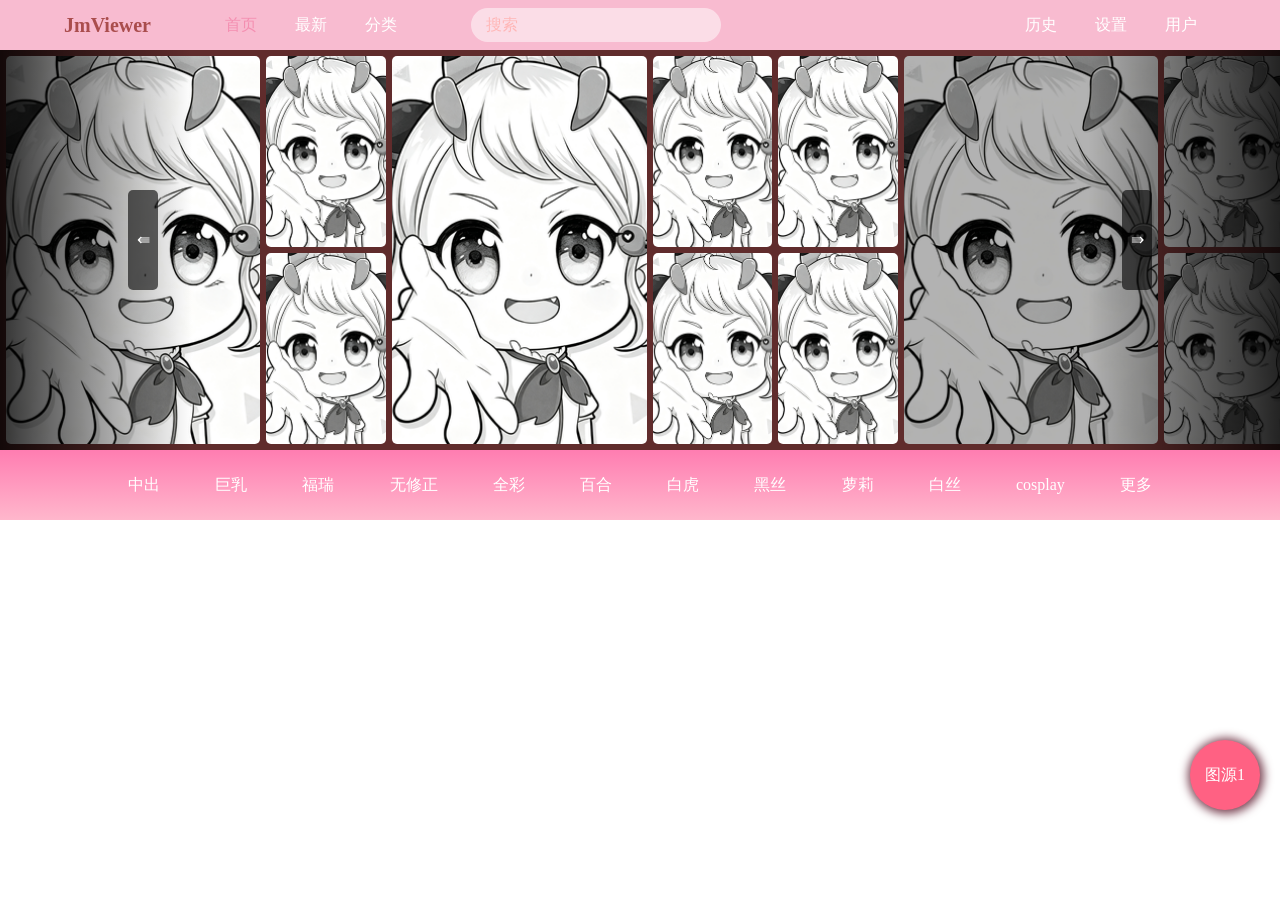
<file: project/index.html>
<!doctype html>
<html lang="en">
    <head>
        <meta charset="UTF-8" />
        <meta name="viewport" content="width=device-width, initial-scale=1.0" />
        <meta http-equiv="Cache-Control" content="max-age=3600, must-revalidate">
        <title>jmViewer</title>
        <link rel="stylesheet" href="./style/basic.css">
        <link rel="stylesheet" href="./style/index.css" />
    </head>
    <body>
        <div class="root">
            <nav class="nav">
                <div class="page-list-btn">
                    <div class="btn-inner"></div>
                    <div class="btn-inner"></div>
                    <div class="btn-inner"></div>
                </div>
                <div class="logo">JmViewer</div>
                <div class="pages">
                    <!-- <div class="bot-bar"></div> -->
                    <div class="page-list">
                        <a class="p-item active">首页</a>
                        <a class="p-item" href="./latest.html">最新</a>
                        <a class="p-item" href="./categories.html">分类</a>
                    </div>
                </div>
                <div class="search">
                    <form>
                        <input type="search" placeholder="搜索" />
                    </form>
                </div>
                <div class="pages-2">
                    <div class="page-list">
                        <a class="p-item" href="#">
                            <span>历史</span>
                            <div class="small-icon">#</div>
                        </a>
                        <a class="p-item" href="./setting.html">
                            <span>设置</span>
                            <div class="small-icon">#</div>
                        </a>
                        
                        <a class="p-item user-nav-link" href="./user.html">
                        <span>用户</span>
                        <div class="small-icon">#</div>
                        </a>
                    </div>
                </div>
            </nav>
            <nav class="mob-nav">
                <div class="mn-inner">
                    <div class="mn-head">
                        <img src="./image/cover.png" alt="头像">
                    </div>
                    <div class="mn-items-cr">
                        <a class="mn-item active" href="./index.html">
                            -主页-
                        </a>
                        <a class="mn-item" href="./latest.html">
                            最新
                        </a>
                        <a class="mn-item" href="./categories.html">
                            分类
                        </a>
                        <a class="mn-item">
                            历史
                        </a>
                        <a class="mn-item" href="./setting.html">
                            设置
                        </a>
                        <a class="mn-item user-nav-link" href="./user.html">用户</a>
                    </div>
                </div>
            </nav>
            <div class="switch-server">
                <span>图源1</span>
                <div class="sh-sr-cr">
                    <div class="server-name">
                        图源1
                    </div>
                    <div class="server-name">
                        图源2
                    </div>
                    <div class="server-name">
                        图源3
                    </div>
                    <div class="server-name">
                        图源4
                    </div>
                    <div class="server-name">
                        图源5
                    </div>
                    <div class="server-name">
                        图源6
                    </div>
                </div>
            </div>
            <div class="banner">
                <div class="br-inner">
                    <div class="br-item active">
                        <div class="l-comic">
                            <a class="cover">
                                <img src="./image/cover.png" />
                            </a>
                        </div>
                        <div class="s-comic-cr">
                            <div class="s-comic">
                                <a class="cover">
                                    <img src="./image/cover.png" />
                                </a>
                            </div>
                            <div class="s-comic">
                                <a class="cover">
                                    <img src="./image/cover.png" />
                                </a>
                            </div>
                        </div>
                        <div class="l-comic">
                            <a class="cover">
                                <img src="./image/cover.png" />
                            </a>
                        </div>
                        <div class="s-comic-cr w2">
                            <div class="s-comic">
                                <a class="cover">
                                    <img src="./image/cover.png" />
                                </a>
                            </div>
                            <div class="s-comic">
                                <a class="cover">
                                    <img src="./image/cover.png" />
                                </a>
                            </div>
                            <div class="s-comic">
                                <a class="cover">
                                    <img src="./image/cover.png" />
                                </a>
                            </div>
                            <div class="s-comic">
                                <a class="cover">
                                    <img src="./image/cover.png" />
                                </a>
                            </div>
                        </div>
                    </div>
                    <div class="br-item">
                        <div class="l-comic">
                            <a class="cover">
                                <img src="./image/cover.png" />
                            </a>
                        </div>
                        <div class="s-comic-cr">
                            <div class="s-comic">
                                <a class="cover">
                                    <img src="./image/cover.png" />
                                </a>
                            </div>
                            <div class="s-comic">
                                <a class="cover">
                                    <img src="./image/cover.png" />
                                </a>
                            </div>
                        </div>
                        <div class="l-comic">
                            <a class="cover">
                                <img src="./image/cover.png" />
                            </a>
                        </div>
                        <div class="s-comic-cr w2">
                            <div class="s-comic">
                                <a class="cover">
                                    <img src="./image/cover.png" />
                                </a>
                            </div>
                            <div class="s-comic">
                                <a class="cover">
                                    <img src="./image/cover.png" />
                                </a>
                            </div>
                            <div class="s-comic">
                                <a class="cover">
                                    <img src="./image/cover.png" />
                                </a>
                            </div>
                            <div class="s-comic">
                                <a class="cover">
                                    <img src="./image/cover.png" />
                                </a>
                            </div>
                        </div>
                    </div>
                    <div class="br-item active">
                        <div class="l-comic">
                            <a class="cover">
                                <img src="./image/cover.png" />
                            </a>
                        </div>
                        <div class="s-comic-cr">
                            <div class="s-comic">
                                <a class="cover">
                                    <img src="./image/cover.png" />
                                </a>
                            </div>
                            <div class="s-comic">
                                <a class="cover">
                                    <img src="./image/cover.png" />
                                </a>
                            </div>
                        </div>
                        <div class="l-comic">
                            <a class="cover">
                                <img src="./image/cover.png" />
                            </a>
                        </div>
                        <div class="s-comic-cr w2">
                            <div class="s-comic">
                                <a class="cover">
                                    <img src="./image/cover.png" />
                                </a>
                            </div>
                            <div class="s-comic">
                                <a class="cover">
                                    <img src="./image/cover.png" />
                                </a>
                            </div>
                            <div class="s-comic">
                                <a class="cover">
                                    <img src="./image/cover.png" />
                                </a>
                            </div>
                            <div class="s-comic">
                                <a class="cover">
                                    <img src="./image/cover.png" />
                                </a>
                            </div>
                        </div>
                    </div>
                </div>
                <div class="controls">
                    <div class="l-btn">&lAarr;</div>
                    <div class="r-btn">&rAarr;</div>
                </div>
            </div>
            <div class="tag-cr">
                <div class="tag-item">中出</div>
                <div class="tag-item">巨乳</div>
                <div class="tag-item">福瑞</div>
                <div class="tag-item">无修正</div>
                <div class="tag-item">全彩</div>
                <div class="tag-item">百合</div>
                <div class="tag-item">白虎</div>
                <div class="tag-item">黑丝</div>
                <div class="tag-item">萝莉</div>
                <div class="tag-item">白丝</div>
                <div class="tag-item">cosplay</div>
                <div class="tag-item">更多</div>
            </div>
        </div>
    </body>
    <script type="module" src="./src/pages/index.js"></script>
</html>
</file>
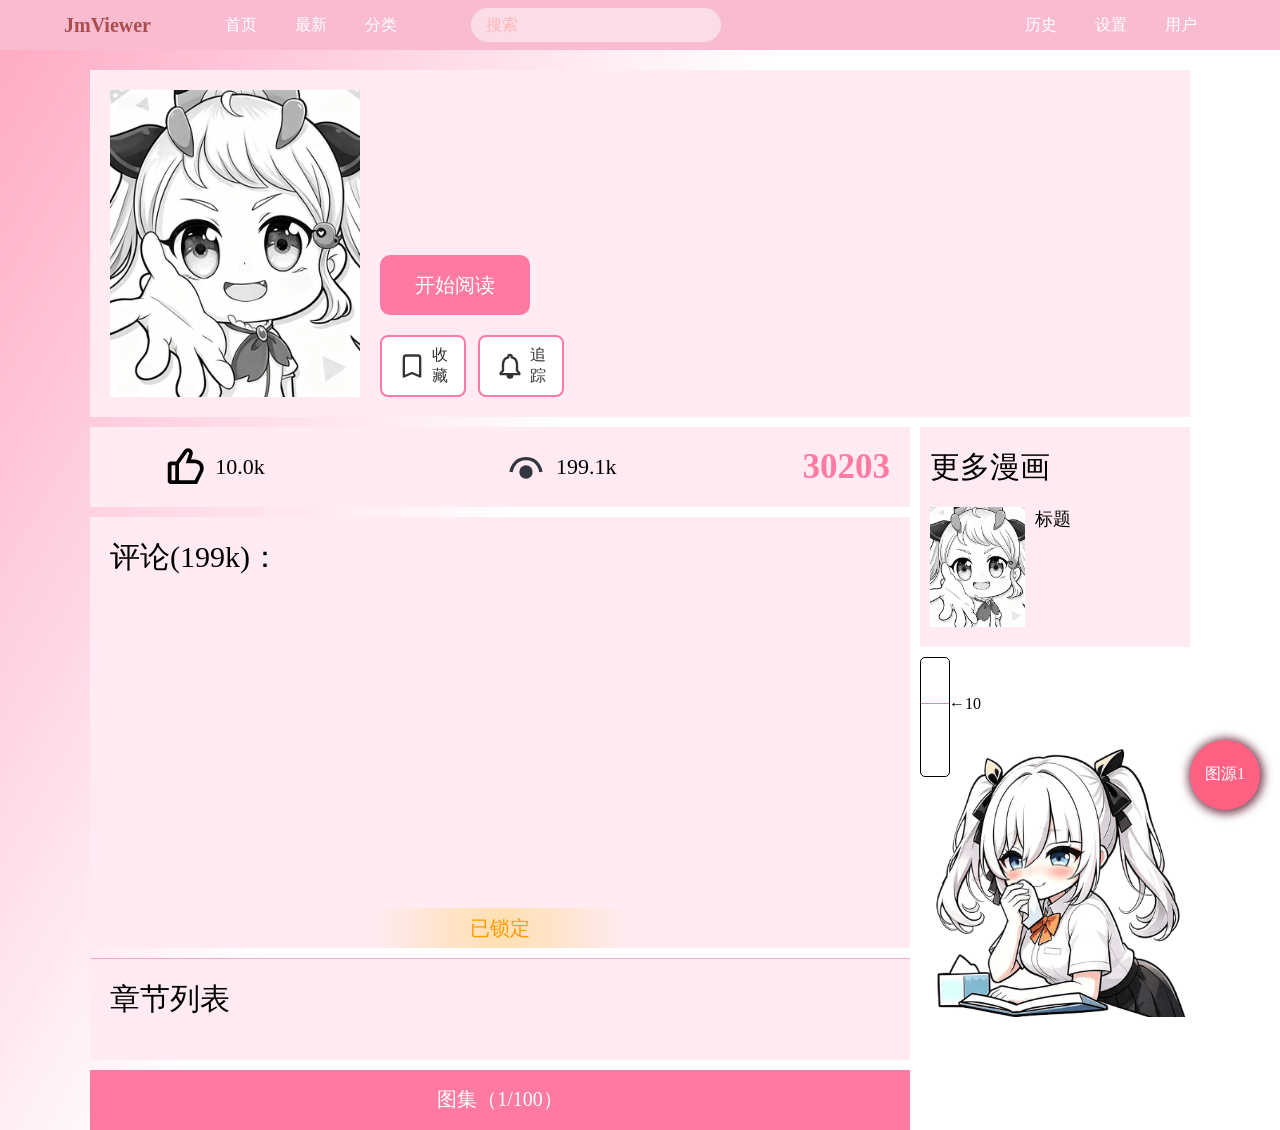
<file: project/chapter.html>
<!doctype html>
<html lang="en">
    <head>
        <meta charset="UTF-8" />
        <meta name="viewport" content="width=device-width, initial-scale=1.0" />
        <meta http-equiv="Cache-Control" content="max-age=3600, must-revalidate">
        <title>详情</title>
        <link rel="stylesheet" href="./style/basic.css" />
        <link rel="stylesheet" href="./style/chapter.css" />
    </head>
    <body>
        <div class="root">
            <nav class="nav">
                <div class="page-list-btn">
                    <div class="btn-inner"></div>
                    <div class="btn-inner"></div>
                    <div class="btn-inner"></div>
                </div>
                <div class="logo">JmViewer</div>
                <div class="pages">
                    <div class="page-list">
                        <a class="p-item" href="./index.html">首页</a>
                        <a class="p-item" href="./latest.html">最新</a>
                        <a class="p-item" href="./categories.html">分类</a>
                    </div>
                </div>
                <div class="search">
                    <form>
                        <input type="search" placeholder="搜索" />
                    </form>
                </div>
                <div class="pages-2">
                    <div class="page-list">
                        <a class="p-item" href="#">
                            <span>历史</span>
                            <div class="small-icon">#</div>
                        </a>
                        <a class="p-item" href="./setting.html">
                            <span>设置</span>
                            <div class="small-icon">#</div>
                        </a>
                        <a class="p-item user-nav-link" href="./user.html">
                        <span>用户</span>
                        <div class="small-icon">#</div>
                        </a>
                    </div>
                </div>
            </nav>
            <nav class="mob-nav">
                <div class="mn-inner">
                    <div class="mn-head">
                        <img src="./image/cover.png" alt="头像">
                    </div>
                    <div class="mn-items-cr">
                        <a class="mn-item" href="./index.html">
                            主页
                        </a>
                        <a class="mn-item" href="./latest.html">
                            最新
                        </a>
                        <a class="mn-item" href="./categories.html">
                            分类
                        </a>
                        <a class="mn-item">
                            历史
                        </a>
                        <a class="mn-item" href="./setting.html">
                            设置
                        </a>
                        <a class="mn-item user-nav-link" href="./user.html">用户</a>
                    </div>
                </div>
            </nav>
            <div class="switch-server">
                <span>图源1</span>
                <div class="sh-sr-cr">
                    <div class="server-name">
                        图源1
                    </div>
                    <div class="server-name">
                        图源2
                    </div>
                    <div class="server-name">
                        图源3
                    </div>
                    <div class="server-name">
                        图源4
                    </div>
                    <div class="server-name">
                        图源5
                    </div>
                    <div class="server-name">
                        图源6
                    </div>
                </div>
            </div>
            <div class="head">
                <div class="cover"><img src="./image/cover.png" alt="" /></div>
                <div class="comic-info">
                    <h1 class="title"></h1>
                    <h2 class="author"></h2>
                    <div class="detailed-info">
                        <div class="tags"></div>
                        <div class="latest"></div>
                        <div class="introduction"></div>
                    </div>
                    <div class="actions">
                        <div class="start-read">开始阅读</div>
                        <div class="action-buttons">
                            <button class="action-btn favorite-btn" data-id="">
                                <svg xmlns="http://www.w3.org/2000/svg" viewBox="0 0 24 24" width="28" height="28" fill="none" stroke="currentColor" stroke-width="2" stroke-linecap="round" stroke-linejoin="round">
                                    <path d="M17 3H7c-1.1 0-1.99.9-1.99 2L5 21l7-3 7 3V5c0-1.1-.9-2-2-2z"/>
                                </svg>
                                <span>收藏</span>
                            </button>
                            <button class="action-btn tracking-btn" data-id="">
                                <svg xmlns="http://www.w3.org/2000/svg" viewBox="0 0 24 24" width="28" height="28" fill="none" stroke="currentColor" stroke-width="2" stroke-linecap="round" stroke-linejoin="round">
                                    <path d="M12 22c1.1 0 2-.9 2-2h-4c0 1.1.9 2 2 2m6-6v-5c0-3.07-1.63-5.64-4.5-6.32V4c0-.83-.67-1.5-1.5-1.5s-1.5.67-1.5 1.5v.68C7.64 5.36 6 7.92 6 11v5l-2 2v1h16v-1z"/>
                                </svg>
                                <span>追踪</span>
                            </button>
                        </div>
                    </div>
                </div>
            </div>
            <div class="body">
                <div class="body-left">
                    <div class="mob-det-info">
                        <div class="tags">
                        </div>
                        <div class="latest"></div>
                        <div class="introduction">
                        </div>
                    </div>
                    <div class="evaluation">
                        <div class="likes">
                            <div class="icon">
                                <svg
                                    xmlns="http://www.w3.org/2000/svg"
                                    width="800px"
                                    height="800px"
                                    viewBox="0 0 24 24"
                                    fill="none"
                                >
                                    <path
                                        fill-rule="evenodd"
                                        clip-rule="evenodd"
                                        d="M15.0501 7.04419C15.4673 5.79254 14.5357 4.5 13.2163 4.5C12.5921 4.5 12.0062 4.80147 11.6434 5.30944L8.47155 9.75H5.85748L5.10748 10.5V18L5.85748 18.75H16.8211L19.1247 14.1428C19.8088 12.7747 19.5406 11.1224 18.4591 10.0408C17.7926 9.37439 16.8888 9 15.9463 9H14.3981L15.0501 7.04419ZM9.60751 10.7404L12.864 6.1813C12.9453 6.06753 13.0765 6 13.2163 6C13.5118 6 13.7205 6.28951 13.627 6.56984L12.317 10.5H15.9463C16.491 10.5 17.0133 10.7164 17.3984 11.1015C18.0235 11.7265 18.1784 12.6814 17.7831 13.472L15.8941 17.25H9.60751V10.7404ZM8.10751 17.25H6.60748V11.25H8.10751V17.25Z"
                                        fill="#000000"
                                    />
                                </svg>
                            </div>
                            <span>10.0k</span>
                        </div>
                        <div class="views">
                            <div class="icon">
                                <svg
                                    xmlns="http://www.w3.org/2000/svg"
                                    width="800px"
                                    height="800px"
                                    viewBox="0 0 24 24"
                                    fill="none"
                                >
                                    <circle
                                        cx="12"
                                        cy="12"
                                        r="4"
                                        fill="#33363F"
                                    />
                                    <path
                                        d="M21 12C21 12 20 4 12 4C4 4 3 12 3 12"
                                        stroke="#33363F"
                                        stroke-width="2"
                                    />
                                </svg>
                            </div>
                            <span>199.1k</span>
                        </div>
                        <div class="jm-id">
                            <span>30203</span>
                        </div>
                    </div>
                    <div class="comment">
                        <h1>评论(199k)：</h1>
                        <div class="comment-inner"></div>
                        <div class="comment-lock">已锁定</div>
                    </div>
                    <div class="chapter-list-cr">
                        <h1 class="cl-title">章节列表</h1>
                        <div class="chapter-list-inner"></div>
                    </div>
                    <div class="comic-content-cr">
                        <div class="cr-head">图集（1/100）</div>
                        <div class="comic-img-cr"></div>
                    </div>
                </div>
                <div class="body-right">
                    <div class="recommended-comics">
                        <h1 class="rc-title">更多漫画</h1>
                        <div class="rc-cr">
                            <div class="rc-item">
                                <div class="item-cover">
                                    <img src="./image/cover.png" alt="1" />
                                </div>
                                <div class="item-info">
                                    <h1 class="item-title">标题</h1>
                                    <h2 class="item-aname"></h2>
                                </div>
                            </div>
                        </div>
                    </div>
                    <div class="progress-cr">
                        <div class="progress">
                            <div class="progress-inner">
                                <span>&larr;10</span>
                            </div>
                        </div>
                        <div class="jmnian-looking">
                            <img src="./image/looking.png" alt="looking" />
                            <img
                                src="./image/hot.png"
                                alt="hot"
                                class="jmnian-hot"
                            />
                        </div>
                    </div>
                </div>
            </div>
        </div>
    </body>
    <script type="module" src="./src/pages/chapter.js"></script>
</html>
</file>
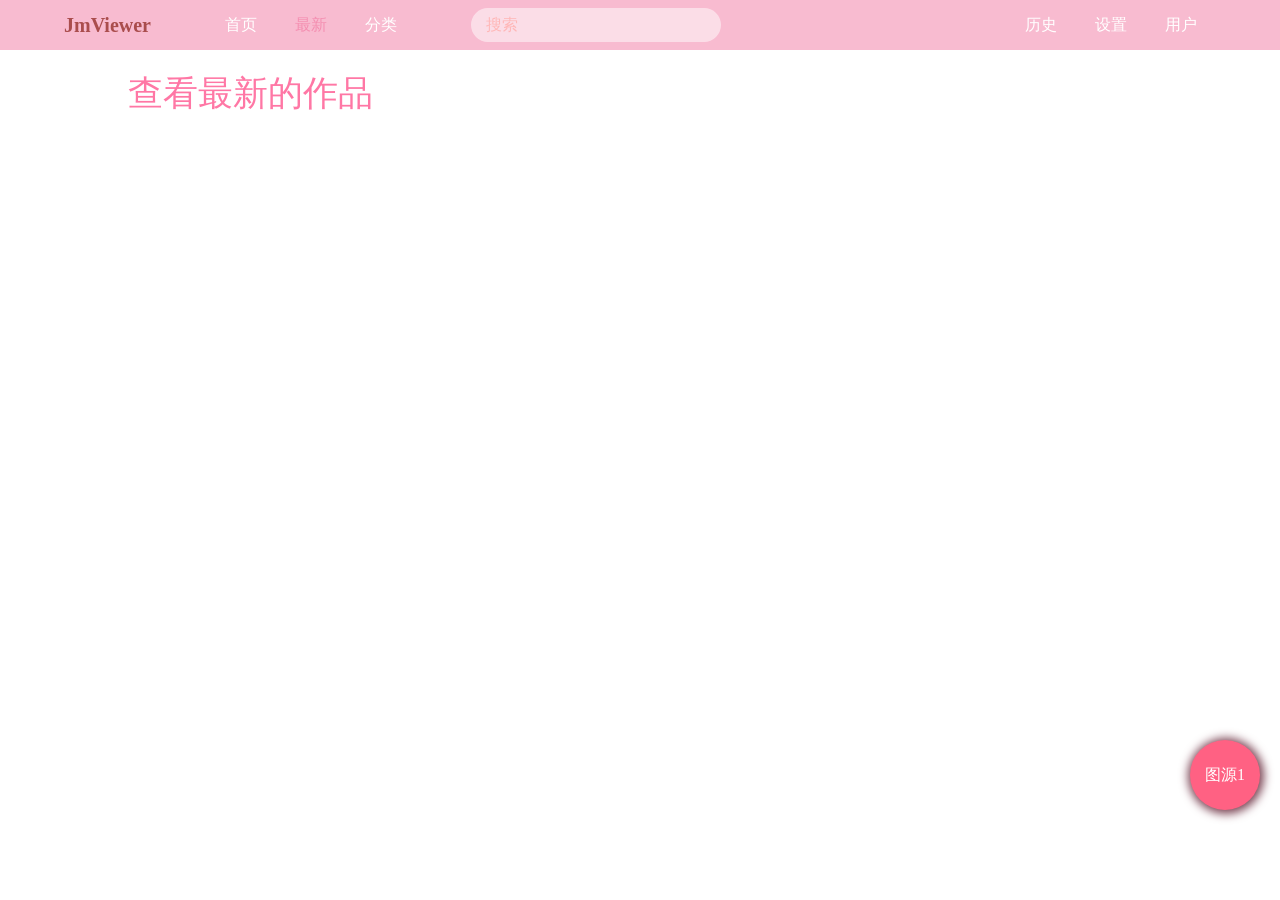
<file: project/latest.html>
<!doctype html>
<html lang="en">
    <head>
        <meta charset="UTF-8" />
        <meta name="viewport" content="width=device-width, initial-scale=1.0" />
        <meta http-equiv="Cache-Control" content="max-age=60, must-revalidate">
        <title>最新</title>
        <link rel="stylesheet" href="./style/basic.css">
        <link rel="stylesheet" href="./style/latest.css">
    </head>
    <body>
        <div class="root">
            <nav class="nav">
                <div class="page-list-btn">
                    <div class="btn-inner"></div>
                    <div class="btn-inner"></div>
                    <div class="btn-inner"></div>
                </div>
                <div class="logo">JmViewer</div>
                <div class="pages">
                    <!-- <div class="bot-bar"></div> -->
                    <div class="page-list">
                        <a class="p-item" href="./index.html">首页</a>
                        <a class="p-item active">最新</a>
                        <a class="p-item" href="./categories.html">分类</a>
                    </div>
                </div>
                <div class="search">
                    <form>
                        <input type="search" placeholder="搜索" />
                    </form>
                </div>
                <div class="pages-2">
                    <div class="page-list">
                        <a class="p-item" href="#">
                            <span>历史</span>
                            <div class="small-icon">#</div>
                        </a>
                        <a class="p-item" href="./setting.html">
                            <span>设置</span>
                            <div class="small-icon">#</div>
                        </a>
                        <a class="p-item user-nav-link" href="./user.html">
                        <span>用户</span>
                        <div class="small-icon">#</div>
                        </a>
                    </div>
                </div>
            </nav>
            <nav class="mob-nav">
                <div class="mn-inner">
                    <div class="mn-head">
                        <img src="./image/cover.png" alt="头像">
                    </div>
                    <div class="mn-items-cr">
                        <a class="mn-item" href="./index.html">
                            主页
                        </a>
                        <a class="mn-item active" href="#">
                            -最新-
                        </a>
                        <a class="mn-item" href="./categories.html">
                            分类
                        </a>
                        <a class="mn-item">
                            历史
                        </a>
                        <a class="mn-item" href="./setting.html"> 
                            设置
                        </a>
                        <a class="mn-item user-nav-link" href="./user.html">用户</a>
                    </div>
                </div>
            </nav>
            <div class="switch-server">
                <span>图源1</span>
                <div class="sh-sr-cr">
                    <div class="server-name">
                        图源1
                    </div>
                    <div class="server-name">
                        图源2
                    </div>
                    <div class="server-name">
                        图源3
                    </div>
                    <div class="server-name">
                        图源4
                    </div>
                    <div class="server-name">
                        图源5
                    </div>
                    <div class="server-name">
                        图源6
                    </div>
                </div>
            </div>
            <div class="body">
                <h1 class="b-title">查看最新的作品</h1>
                <div class="latest-cr"></div>
            </div>
        </div>
        <script type="module" src="./src/pages/latest.js"></script>
    </body>
</html>
</file>
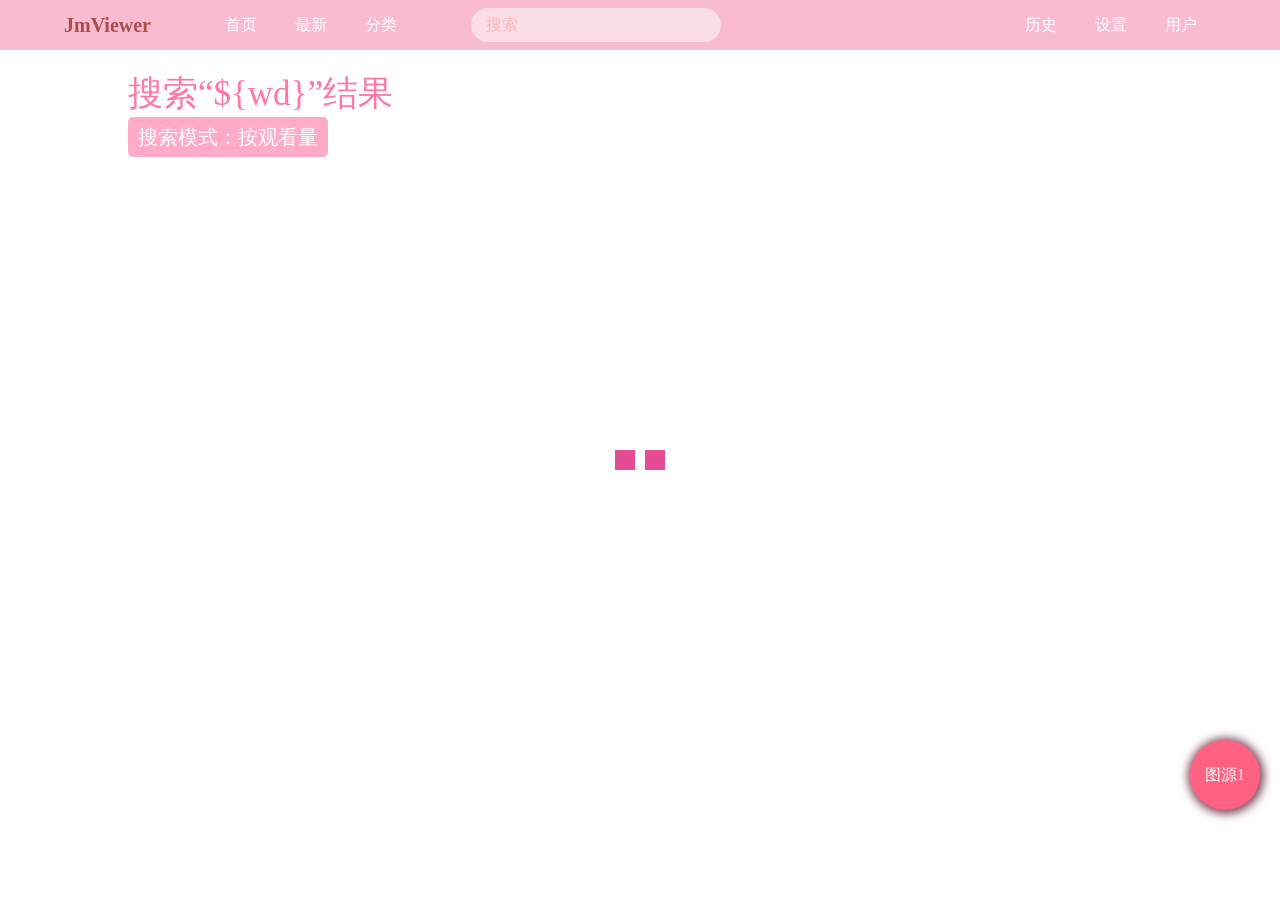
<file: project/search.html>
<!doctype html>
<html lang="en">
    <head>
        <meta charset="UTF-8" />
        <meta name="viewport" content="width=device-width, initial-scale=1.0" />
        <meta http-equiv="Cache-Control" content="max-age=3600, must-revalidate">
        <title>搜索</title>
        <link rel="stylesheet" href="./style/basic.css" />
        <link rel="stylesheet" href="./style/search.css" />
    </head>
    <body>
        <div class="root">
            <nav class="nav">
                <div class="page-list-btn">
                    <div class="btn-inner"></div>
                    <div class="btn-inner"></div>
                    <div class="btn-inner"></div>
                </div>
                <div class="logo">JmViewer</div>
                <div class="pages">
                    <!-- <div class="bot-bar"></div> -->
                    <div class="page-list">
                        <a class="p-item" href="./index.html">首页</a>
                        <a class="p-item" href="./latest.html">最新</a>
                        <a class="p-item" href="./categories.html">分类</a>
                    </div>
                </div>
                <div class="search">
                    <form>
                        <input type="search" placeholder="搜索" />
                    </form>
                </div>
                <div class="pages-2">
                    <div class="page-list">
                        <a class="p-item" href="#">
                            <span>历史</span>
                            <div class="small-icon">#</div>
                        </a>
                        <a class="p-item" href="./setting.html">
                            <span>设置</span>
                            <div class="small-icon">#</div>
                        </a>
                        <a class="p-item user-nav-link" href="./user.html">
                        <span>用户</span>
                        <div class="small-icon">#</div>
                        </a>
                    </div>
                </div>
            </nav>
            <nav class="mob-nav">
                <div class="mn-inner">
                    <div class="mn-head">
                        <img src="./image/cover.png" alt="头像" />
                    </div>
                    <div class="mn-items-cr">
                        <a class="mn-item" href="./index.html"> 主页 </a>
                        <a class="mn-item" href="./latest.html"> 最新 </a>
                        <a class="mn-item" href="./categories.html"> 分类 </a>
                        <a class="mn-item"> 历史 </a>
                        <a class="mn-item" href="./setting.html"> 设置 </a>
                    </div>
                    <a class="mn-item user-nav-link" href="./user.html">用户</a>
                </div>
            </nav>
            <div class="switch-server">
                <span>图源1</span>
                <div class="sh-sr-cr">
                    <div class="server-name">
                        图源1
                    </div>
                    <div class="server-name">
                        图源2
                    </div>
                    <div class="server-name">
                        图源3
                    </div>
                    <div class="server-name">
                        图源4
                    </div>
                    <div class="server-name">
                        图源5
                    </div>
                    <div class="server-name">
                        图源6
                    </div>
                </div>
            </div>
            <div class="body">
                <h1 class="b-title">搜索“${wd}”结果</h1>
                <div class="sort">
                    <div class="sort-item" style="display: block;" data-mode="mostViews">搜索模式：按观看量</div>
                    <div class="sort-item" data-mode="addTime">搜索模式：按时间</div>
                    <div class="sort-item" data-mode="mostLikes">搜索模式：按点赞量</div>
                    <div class="sort-item" data-mode="day">搜索模式：按日排行</div>
                </div>
                <div class="search-cr">
                    <div class="loading-icon" style="display: block;"></div>
                </div>
            </div>
        </div>
        <script>
            (function () {
                const sq = new URLSearchParams(location.search).get("sq");
                if (typeof sq === "string" && sq.trim() !== "") {
                    document.querySelector(".b-title").textContent = `搜索“${sq}”结果`;
                }
            })();
        </script>
        <script type="module" src="./src/pages/search.js"></script>
    </body>
</html>
</file>
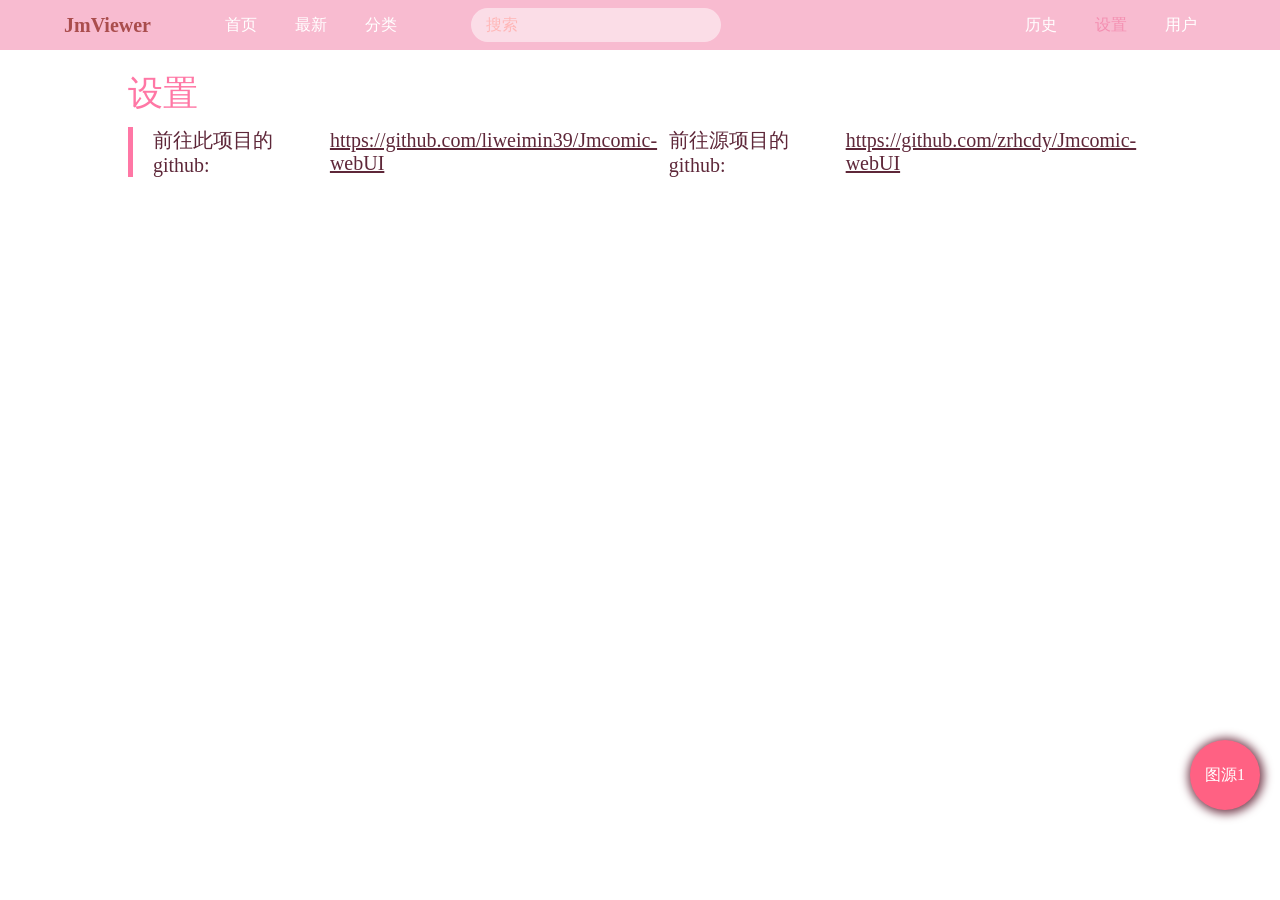
<file: project/setting.html>
<!doctype html>
<html lang="en">
    <head>
        <meta charset="UTF-8" />
        <meta name="viewport" content="width=device-width, initial-scale=1.0" />
        <meta http-equiv="Cache-Control" content="max-age=3600, must-revalidate">
        <title>设置</title>
        <link rel="stylesheet" href="./style/basic.css">
        <link rel="stylesheet" href="./style/setting.css">
    </head>
    <body>
        <div class="root">
            <nav class="nav">
                <div class="page-list-btn">
                    <div class="btn-inner"></div>
                    <div class="btn-inner"></div>
                    <div class="btn-inner"></div>
                </div>
                <div class="logo">JmViewer</div>
                <div class="pages">
                    <!-- <div class="bot-bar"></div> -->
                    <div class="page-list">
                        <a class="p-item" href="./index.html">首页</a>
                        <a class="p-item" href="./latest.html">最新</a>
                        <a class="p-item" href="./categories.html">分类</a>
                    </div>
                </div>
                <div class="search">
                    <form>
                        <input type="search" placeholder="搜索" />
                    </form>
                </div>
                <div class="pages-2">
                    <div class="page-list">
                        <a class="p-item" href="#">
                            <span>历史</span>
                            <div class="small-icon">#</div>
                        </a>
                        <a class="active p-item" href="#">
                            <span>设置</span>
                            <div class="small-icon">#</div>
                        </a>
                        <a class="p-item user-nav-link" href="./user.html">
                        <span>用户</span>
                        <div class="small-icon">#</div>
                        </a>
                    </div>
                </div>
            </nav>
            <nav class="mob-nav">
                <div class="mn-inner">
                    <div class="mn-head">
                        <img src="./image/cover.png" alt="头像">
                    </div>
                    <div class="mn-items-cr">
                        <a class="mn-item" href="./index.html">
                            主页
                        </a>
                        <a class="mn-item" href="./latest.html">
                            最新
                        </a>
                        <a class="mn-item" href="./categories.html">
                            分类
                        </a>
                        <a class="mn-item">
                            历史
                        </a>
                        <a class="active mn-item">
                            -设置-
                        </a>
                        <a class="mn-item user-nav-link" href="./user.html">用户</a>
                    </div>
                </div>
            </nav>
            <div class="switch-server">
                <span>图源1</span>
                <div class="sh-sr-cr">
                    <div class="server-name">
                        图源1
                    </div>
                    <div class="server-name">
                        图源2
                    </div>
                    <div class="server-name">
                        图源3
                    </div>
                    <div class="server-name">
                        图源4
                    </div>
                    <div class="server-name">
                        图源5
                    </div>
                    <div class="server-name">
                        图源6
                    </div>
                </div>
            </div>
            <div class="setting-body">
                <h1 class="title">设置</h1>
                <div class="options">
                    <div class="option">
                        <span>前往此项目的github: </span>
                        <a href="https://github.com/liweimin39/Jmcomic-webUI">https://github.com/liweimin39/Jmcomic-webUI</a>
                        <span>前往源项目的github: </span>
                        <a href="https://github.com/zrhcdy/Jmcomic-webUI">https://github.com/zrhcdy/Jmcomic-webUI</a>
                    </div>
                </div>
            </div>
        </div>
        <script type="module" src="./src/pages/setting.js"></script>
    </body>
</html>
</file>
<file: project/style/basic.css>
* {
    margin: 0;
    padding: 0;
    box-sizing: border-box;
}
.root {
    width: 100%;
    height: auto;
    padding-top: 50px;
    /* font-family: fantasy; */
}
.nav {
    z-index: 99;
    position: fixed;
    top: 0;
    display: flex;
    justify-content: space-between;
    align-items: center;
    width: 100%;
    height: 50px;
    padding: 0 10%;
    background: #f8bbd0;
}

.page-list-btn {
    display: none;
    flex-direction: column;
    width: 30px;
    height: 30px;
    border-radius: 5px;
    border: 1px solid #fff;
    padding: 4px 2px;
}
.btn-inner {
    width: 80%;
    height: 2px;
    margin: auto;
    background-color: #fff;
    border-radius: 1px;
}
.logo {
    font-size: 20px;
    font-weight: 700;
    color: #aa4d4d;
}
.pages,
.pages-2 {
    position: relative;
    height: 100%;
    justify-content: space-between;
    align-items: center;
}
.page-list {
    display: flex;
    height: 100%;
}
.bot-bar {
    position: absolute;
    width: 50px;
    height: 3px;
    bottom: 5px;
    left: 10px;
    background-color: #f48fb1;
}
.p-item {
    display: block;
    text-decoration: none;
    width: 70px;
    height: 100%;
    line-height: 50px;
    text-align: center;
    font-size: 16px;
    color: #fff;
    cursor: pointer;
}
.p-item .small-icon {
    display: none;
}
.p-item:hover {
    color: #f48fb1;
}
.p-item.active {
    color: #f48fb1;
    /* border-bottom: 5px solid #925959; */
}
.search {
    width: 250px;
    height: 34px;
    margin-right: 20%;
}
.search form {
    width: 100%;
    height: 100%;
}
.search input {
    display: block;
    width: 100%;
    height: 100%;
    background-color: rgba(255, 255, 255, 0.5);
    border-radius: 17px;
    border: none;
    font-size: 16px;
    padding: 0 15px;
    outline: none;
    color: #503535;
}
.search input::placeholder {
    color: #ffb7b7;
}
.mob-nav {
    display: none;
    z-index: 99;
    position: fixed;
    left: 0;
    top: 0;
    width: 100%;
    height: 100%;
    background-color: rgba(0, 0, 0, 0.5);
    transition: opacity 0.3s;
    opacity: 0;
}
.mob-nav.show {
    opacity: 1;
}
.show .mn-inner {
    transform: translateX(0px);
}
.mn-inner {
    width: 250px;
    height: 100%;
    background-color: #fff8f8;
    transform: translateX(-250px);
    transition: transform 0.4s;

    /* padding: 10px; */
    /* margin-top: 50px; */
}
.mn-head {
    width: 110px;
    height: 130px;
    padding: 20px 10px;
}
.mn-head img {
    width: 100%;
    height: 100%;
    object-fit: cover;
    border-radius: 5px;
    box-shadow: 1px 1px 3px 3px #ffb8c8;
}
.mn-items-cr {
    width: 100%;
    height: auto;
    margin-top: 10px;
}
.mn-item {
    display: block;
    width: 100%;
    height: 60px;
    line-height: 60px;
    color: #ffb7b7;
    padding-left: 20px;
    text-decoration: none;
}
.mn-item.active {
    background-color: #ffdce6;
    color: #ff75a3;
}
.switch-server {
    z-index: 99;
    position: fixed;
    display: flex;
    justify-content: center;
    align-items: center;
    right: 20px;
    bottom: 10%;
    width: 70px;
    height: 70px;
    background-color: #ff6183;
    color: #fff;
    border-radius: 50%;
    box-shadow: 1px 1px 10px 3px #794252;
    cursor: pointer;
}
.switch-server:hover .sh-sr-cr {
    height: 300px;
}
.sh-sr-cr {
    position: absolute;
    right: 0;
    bottom: 120%;
    width: 150px;
    height: 0;
    background-color: #efefef;
    border-radius: 5px;
    overflow: hidden;
    transition: height 0.5s;
}
.server-name {
    width: 100%;
    height: 50px;
    font-size: 20px;
    text-align: center;
    line-height: 50px;
    background-color: #ff7fa7;
}
.server-name.active {
    background-color: #ff6183;
}

.loading-icon {
    position: absolute;
    top: 50%;
    left: 50%;
    transform: translate(-50%, -50%);
    width: 50px;
    perspective: 200px;
}
.loading-icon:before,
.loading-icon:after {
    position: absolute;
    width: 20px;
    height: 20px;
    content: "";
    animation: loading-icon 0.5s infinite alternate;
    background: rgb(228, 77, 147);
}
.loading-icon:before {
    left: 0;
}
.loading-icon:after {
    right: 0;
    animation-delay: 0.15s;
}
@keyframes loading-icon {
    0% {
        transform: scale(1) translateY(0) rotateX(0);
        box-shadow: 0 0 #ff5e9c;
    }
    to {
        transform: scale(1.2) translateY(-25px) rotateX(45deg);
        background: #d83875;
        box-shadow: 0 25px 40px #fc5e7e;
    }
}
@media screen and (max-width: 1300px) {
    .nav {
        padding: 0 5%;
    }
}
@media screen and (max-width: 1100px) {
    .search {
        margin-right: 10%;
    }
}
@media screen and (max-width: 950px) {
    .search {
        margin-right: 0;
    }
    .pages-2 div.small-icon {
        display: block;
    }
    .pages-2 .p-item {
        width: 50px;
    }
    .p-item span {
        display: none;
    }
}
@media screen and (max-width: 800px) {
    .page-list-btn {
        display: flex;
    }
    .page-list {
        display: none;
    }
}
@media screen and (max-width: 500px) {
    .search {
        width: 200px;
    }
}
@media screen and (max-width: 420px) {
    .logo {
        font-size: 17px;
    }
    .search {
        width: 180px;
    }
}
</file>
<file: project/style/index.css>
.banner{
    position: relative;
    width: 100%;
    height: 400px;
    background-color: #602c2c;
    overflow: hidden;
    /* display: flex; */
    /* justify-content: center; */
}
.controls{
    position: absolute;
    width: 80%;
    height: 0;
    left: 10%;
    top: 35%;
    color: #ffffff;
}
.l-btn,.r-btn{
    position: relative;
    z-index: 9;
    width: 30px;
    height: 100px;
    text-align: center;
    line-height: 100px;
    background-color: rgba(0,0,0,.6);
    border-radius: 5px;
    float: left;
    -webkit-user-select: none;
    user-select: none;
}
.r-btn{
    float: right;
}
.br-inner{
    display: flex;
    width: 2700px;
    height: 100%;
    /* gap: 5px; */
    padding: 3px;
    transition: transform .5s ease;
}
.banner::before,.banner::after{
    content: "";
    z-index: 1;
    display: block;
    position: absolute;
    left: 0;
    top: 0;
    width: 15%;
    height: 100%;
    background: linear-gradient(to right,rgba(0,0,0,.8),rgba(0,0,0,0));
}
.banner::after{
    left: auto;
    right: 0;
    background: linear-gradient(to left,rgba(0,0,0,.8),rgba(0,0,0,0));
}
.mob>.br-item{
    filter: none !important;
}
.br-item{
    display: flex;
    width: 900px;
    filter: brightness(.7);
}
.br-item.active{
    filter: brightness(1);
}
.l-comic{
    width: 29%;
    padding: 3px;
}
.s-comic-cr{
    display: flex;
    flex-wrap: wrap;
    width: 14%;
}
.s-comic-cr.w2{
    width: 28%;
}
.s-comic{
    width: 100%;
    height: 50%;
    padding: 3px;
}
.s-comic-cr.w2 .s-comic{
    width: 50%;
}
.banner .cover{
    width: 100%;
    height: 100%;
    cursor: pointer;
}
.banner .cover img{
    width: 100%;
    height: 100%;
    object-fit: cover;
    border-radius: 5px;

}
.tag-cr{
    display: flex;
    width: 100%;
    height: 70px;
    justify-content: space-between;
    background: linear-gradient(to bottom,#ff7db1,#ffb7cc);
    padding: 0 10%;
}
.tag-item{
    width: auto;
    height: 100%;
    text-align: center;
    line-height: 70px;
    color: #fff;
    font-size: 16px;
    cursor: pointer;
    transition: color .3s;
}
.tag-item:hover{
    color: #ff0066;
}
.recommendations{
    width: 100%;

}
.section{
    position: relative;
    /* width: 100%; */
    background-color: #ffebf1;
    padding: 30px 0;
}
.s-title{
    padding: 10px 10%;
    color: #422731;
}
.s-title span{
    display: inline-block;
    font-size: 40px;
    font-weight: 500;
}
.s-sr-title{
    display: inline-block;
    font-size: 20px;
    font-weight: 400;
    margin-left: 20px;
}
.sec-comics{
    position: relative;
    width: 100%;
    height: 330px;
    margin-top: 20px;
    margin: auto;
    overflow: hidden;
}
.sc-inner{
    display: flex;
    width: auto;
    height: 100%;
    gap:10px;
    transition: transform 0.3s ease;
}
.comic-item{
    width: 210px;
    height: 100%;
    flex-grow: 0;
    flex-shrink: 0;
    /* float: left; */
}
.comic-item .cover{
    display: block;
    position: relative;
    width: 100%;
    height: 270px;
    cursor: pointer;
}
.comic-item .cover img{
    width: 100%;
    height: 100%;
    object-fit: cover;
    border-radius: 10px;
}
.tags{
    position: absolute;
    display: flex;
    flex-wrap: wrap;
    width:90%;
    height: auto;
    left: 5%;
    bottom: 5%;
    gap: 10px;
}
.tag{
    width: auto;
    /* height: 16px; */
    padding: 3px 6px;
    font-size: 10px;
    background-color: #F48FB1;
    border-radius: 13px;
    color: #ffffff;
}
.c-title{
    width: 100%;
    height: 25px;
    font-size: 20px;
    font-weight: 400;
    overflow: hidden;
    text-overflow: ellipsis;
    white-space: nowrap;
}
.c-sr-title{
    font-size: 16px;
    font-weight: 300;
    width: 100%;
    height: 23px;
    overflow: hidden;
    text-overflow: ellipsis;
    white-space: nowrap;
}
.section .controls{
    width: 84%;
    left: 8%;
    top: auto;
    bottom: 60%;
}
.section .l-btn,.section .r-btn{
    width: 50px;
    font-size: 30px;
}
@media screen and (max-width:1020px){
    .banner{
        height: 350px;
    }
    .br-inner{
        width: 2400px;
    }
    .br-item{
        width: 800px;
    }
}
@media screen and (max-width:850px){
    .sec-comics{
        height: 270px;
    }
    .comic-item{
        width: 180px;
    }
    .comic-item .cover{
        height: 220px;
    }
}
@media screen and (max-width:768px){
    .sec-comics{
        height: 260px;
    }
    .comic-item{
        width: 140px;
    }
    .comic-item .cover{
        height: 200px;
    }
}
@media screen and (max-width:700px){
    .banner{
        height: 320px;
    }
    .br-inner{
        width: 6000px;
    }
    .br-item{
        width: 2000px;
    }
    .s-comic-cr{
        width: 25%;
        flex-wrap: nowrap;
    }
    .s-comic{
        height: 100%;
    }
    .s-comic-cr.w2{
        width: 50%;
    }
    .l-comic{
        width: 12.5%;
    }
    .s-title{
        padding: 10px 5%;
    }
}
@media screen and (max-width:520px){
    .sec-comics{
        height: 260px;
    }
    .comic-item{
        width: var(--iw);
    }
    .comic-item .cover{
        height: 200px;
    }
    .section .controls{
        width: 98%;
        left: 1%;
    }
    .l-btn,.r-btn{
        width: 30px !important;
    }
    .s-title{
        padding: 10px;
    }
    .s-title span{
        font-size: 35px;
    }
    .tag-cr{
        height: 60px;
    }
    .tag-item{
        line-height: 60px;
    }
    .banner .controls{
        width: 90%;
        left: 5%;
    }
    .section{
        padding: 15px;
    }
}
@media screen and (max-width:450px){
    .sec-comics{
        height: 250px;
    }
    .comic-item .cover{
        height: 190px;
    }
    .banner{
        height: 300px;
    }
}
@media screen and (max-width:410px){
    .sec-comics{
        height: 240px;
    }
    .comic-item .cover{
        height: 180px;
    }
    .s-title span{
        font-size: 33px;
    }
    .banner{
        height: 270px;
    }
}
@media screen and (max-height:700px) and (max-width:400px){
    .banner{
        height: 250px;
    }
}
</file>
<file: project/style/chapter.css>
.root {
    background: linear-gradient(120deg, #ffa8c2 0, transparent 700px);
}
.head {
    display: flex;
    width: 1100px;
    height: auto;
    background-color: #ffebf1;
    margin: 20px auto;
    margin-bottom: 10px;
    padding: 20px;
}

.cover {
    display: flex;
    width: 30%;
    max-width: 250px;
    flex-shrink: 0;
}
.cover img {
    width: 100%;
    height: auto;
    object-fit: contain;
}
.comic-info {
    position: relative;
    padding-left: 20px;
    padding-bottom: 80px;
}
.title {
    font-size: 30px;
    font-weight: 500;
    line-height: 50px;
    font-weight: 400;
    word-break: break-all;
    display: -webkit-box;
    -webkit-box-orient: vertical;
    -webkit-line-clamp: 3; /* 限制显示3行 */
    overflow: hidden;
}
.author {
    font-size: 20px;
    font-weight: 400;
    margin-top: 10px;
    word-break: break-all;
}
.tags {
    width: 100%;
    display: flex;
    flex-wrap: wrap;
}
.tag {
    display: block;
    padding: 3px 10px;
    font-size: 12px;
    color: #ffebf1;
    background-color: #ff7aa2;
    border-radius: 20px;
    margin-top: 10px;
    margin-right: 10px;
}
.introduction {
    margin-top: 10px;
    word-break: break-all;
}
.actions {
    position: absolute;
    left: 20px;
    bottom: 0;
}
.start-read {
    width: 150px;
    height: 60px;
    font-size: 20px;
    color: #ffffff;
    background-color: #ff7aa2;
    text-align: center;
    line-height: 60px;
    border-radius: 10px;
    cursor: pointer;
}
.body {
    display: flex;
    width: 1100px;
    height: auto;
    margin: auto;
    /* transform: translateX(calc(50% - 550px)); */
}
.body-left {
    width: calc(75% - 5px);
    height: auto;
}
.mob-det-info {
    display: none;
    padding: 20px;
    background-color: #ffebf1;
    border-top: 1px solid #ffa8c2;
}
.evaluation {
    display: flex;
    width: 100%;
    height: 80px;
    background-color: #ffebf1;
    justify-content: space-between;
    align-items: center;
    padding: 0 10px;
}
.likes,
.jm-id,
.views {
    display: flex;
    width: 30%;
    height: 100%;
    justify-content: center;
    align-items: center;
}
.evaluation .jm-id span {
    color: #ff7aa2;
    font-size: 35px;
    font-weight: 900;
}
.jm-id {
    width: auto !important;
}
.icon {
    width: 40px;
    height: 40px;
    flex-shrink: 0;
}
.icon svg {
    width: 100%;
    height: 100%;
}
.likes svg {
    transform: scale(1.5);
}
.views svg {
    transform: translateY(5px);
}
.evaluation span {
    font-size: 22px;
    font-weight: 400;
    margin: 0 10px;
}
.comment {
    position: relative;
    width: 100%;
    height: auto;
    background-color: #ffebf1;
    margin-top: 10px;
    padding: 20px;
    /* overflow-y: scroll; */
}
.comment::-webkit-scrollbar {
    width: 0;
}
.comment h1 {
    font-weight: 400;
    font-size: 30px;
    padding-bottom: 10px;
}
.comment-inner {
    width: 100%;
    height: 340px;
    padding: 10px;
    overflow-y: hidden;
}
.comment-item {
    display: flex;
    width: 100%;
    border-bottom: 1px solid #ffa8c2;
    padding: 10px 0;
    gap: 10px;
    margin-top: 10px;
}
.user-head {
    width: 50px;
    height: 50px;
    flex-shrink: 0;
}
.user-head img {
    width: 100%;
    height: 100%;
    border-radius: 50%;
}
.user-info {
    width: auto;
}
.user-info h2 {
    font-weight: 400;
    font-size: 20px;
}
.comment-text {
    word-break: break-all;
    width: 100%;
    font-size: 16px;
}
.comic-content-cr {
    position: relative;
    width: 100%;
    height: auto;
    margin-top: 10px;
}
.comment-lock {
    position: absolute;
    left: calc(50% - 125px);
    bottom: 0;
    width: 250px;
    height: 40px;
    color: #ff9900;
    font-size: 20px;
    text-align: center;
    line-height: 40px;
    background: radial-gradient(
        circle at center,
        rgb(255, 223, 174) 0%,
        transparent 100%
    );
}
.cr-head {
    display: flex;
    width: 100%;
    height: 60px;
    justify-content: center;
    align-items: center;
    font-size: 20px;
    background-color: #ff7aa2;
    color: #ffffff;
}
.comic-img-cr {
    width: 100%;
    height: auto;
    /* margin-top: 120px; */
}

.comic-img {
    position: relative;
    width: 100%;
    /* height: 500px; */
    background-color: #999999;
    transition: height 0.3s ease;
}
.comic-img span {
    position: absolute;
    left: calc(50% - 100px);
    top: calc(50% - 20px);
    width: 200px;
    height: 40px;
    color: #ffffff;
    text-align: center;
    line-height: 40px;
    font-size: 30px;
}
.comic-img img {
    display: block;
    width: 100%;
    height: auto;
    filter: brightness(0);
}
.comic-img canvas {
    display: block;
    width: 100%;
    height: auto;
}
.body-right {
    width: calc(25% - 5px);
    margin-left: 10px;
}
.recommended-comics {
    width: 100%;
    background-color: #ffebf1;
    padding: 10px;
}
.rc-title {
    font-size: 30px;
    font-weight: 400;
    line-height: 60px;
}
.rc-cr {
    margin-top: 10px;
}
.rc-item {
    display: flex;
    width: 100%;
    height: 120px;
    margin-bottom: 10px;
    cursor: pointer;
}
.item-cover {
    width: calc(40% - 5px);
    height: 100%;
}
.item-cover img {
    display: block;
    width: 100%;
    height: 100%;
    object-fit: cover;
}
.item-info {
    width: calc(60% - 5px);
    margin-left: 10px;
}
.item-title {
    font-size: 18px;
    font-weight: 400;
    width: 100%;
    height: 50px;
    overflow: hidden;
    text-overflow: ellipsis;
    word-break: break-all;
}
.item-aname {
    font-size: 14px;
    font-weight: 300;
    width: 100%;
    height: 20px;
    overflow: hidden;
    text-overflow: ellipsis;
    word-break: break-all;
}
.m-progress{
    position: sticky;
    top: 200px;
    float: right;
    width: 20px;
    height: 120px;
    background-color: #e4396c;
    border-radius: 5px 0 0 5px;
    z-index: 10;
    margin-top: -120px;
    transform: translateY(200px);
}
.m-progress-inner{

}
.progress-cr {
    position: sticky;
    top: 50%;
    width: 100%;
    height: auto;
    user-select: none;
}
.progress {
    position: relative;
    width: 30px;
    height: 120px;
    border: 1px solid #000000;
    border-radius: 5px;
    margin-top: 10px;
    z-index: 10;
    cursor: s-resize;
}
.progress-inner {
    display: flex;
    align-items: end;
    width: 100%;
    height: 39%;
    border-bottom: 1px solid #ff7aa2;
    padding-left: 100%;
}
.progress-inner span {
    transform: translateY(10px);
}
.jmnian-looking {
    position: relative;
    width: 100%;
    margin-top: -30px;
}
.jmnian-looking img {
    width: 100%;
}
.jmnian-hot {
    position: absolute;
    top: 41%;
    left: 0;
    /* animation: hotter 2s ease infinite alternate; */
}
@media screen and (max-width: 1200px) {
    .head {
        width: 1000px;
    }
    .body {
        width: 1000px;
    }
}
@media screen and (max-width: 1100px) {
    .head > .cover {
        width: 30%;
    }
}
@media screen and (max-width: 1020px) {
    .head > .cover {
        width: 30%;
    }
    .head {
        width: 100%;
        margin-top: 0;
    }
    .body {
        width: 100%;
    }
}
@media screen and (max-width: 950px) {
    .body-right {
        display: none;
    }
    .body-left {
        width: 100%;
    }
    .evaluation {
        background-color: #ffcddc;
    }
    .comment,
    .head {
        margin: 0;
    }
    .detailed-info {
        display: none;
    }
    .mob-det-info {
        display: block;
    }
}
@media screen and (max-width: 680px) {
    .head {
        height: 300px;
        padding: 15px;
    }
    .head > .cover {
        align-items: center;
        width: 170px;
    }
    .head > .cover img {
        border-radius: 5px;
        box-shadow: 5px 5px 5px #ffa8c2;
    }
    .head > .title {
        font-size: 25px;
        line-height: 38px;
        max-height: 152px;
        overflow: hidden;
    }
    .evaluation > .icon {
        width: 30px;
        height: 30px;
    }
    .evaluation span {
        font-size: 20px;
    }
    .icon {
        width: 30px;
        height: 30px;
    }
    .jm-id > span {
        font-size: 30px !important;
    }
}
@media screen and (max-width: 500px) {
    .head {
        height: 250px;
        padding: 15px;
    }
    .head > .cover {
        width: 35%;
    }
    .title {
        font-size: 25px;
        line-height: 35px;
        /* max-height: 132px; */
    }
    .author {
        font-size: 15px;
    }
    .jm-id > span {
        font-size: 25px !important;
    }
}
/* ===== 章节列表样式 ===== */
.chapter-list-cr {
    width: 100%;
    height: auto;
    background-color: #ffebf1;
    margin-top: 10px;
    padding: 20px;
    border-top: 1px solid #ffa8c2;
}
.cl-title {
    font-weight: 400;
    font-size: 30px;
    padding-bottom: 10px;
}
.chapter-list-inner {
    width: 100%;
    max-height: 400px;
    overflow-y: auto;
    padding: 5px 0;
}
.chapter-list-inner::-webkit-scrollbar {
    width: 4px;
}
.chapter-list-inner::-webkit-scrollbar-thumb {
    background-color: #ff7aa2;
    border-radius: 2px;
}
.chapter-list-inner::-webkit-scrollbar-track {
    background-color: transparent;
}
.cl-item {
    padding: 12px 16px;
    margin-bottom: 6px;
    border-radius: 6px;
    cursor: pointer;
    background-color: #fff;
    transition: background-color 0.2s, color 0.2s, border-color 0.2s;
    font-size: 16px;
    color: #333;
    border: 1px solid #ffdce6;
    user-select: none;
}
.cl-item:hover {
    background-color: #ffdce6;
    border-color: #ffb0c8;
}
.cl-item.active {
    background-color: #ff7aa2;
    color: #fff;
    border-color: #ff7aa2;
    font-weight: 500;
}
.cl-item.active:hover {
    background-color: #e86a92;
}

/* ===== 移动端适配 ===== */
@media screen and (max-width: 950px) {
    /* 移动端：右侧固定进度条 */
    .body-right {
        display: block;
        position: fixed;
        right: 4px;
        top: 50%;
        transform: translateY(-50%);
        width: 32px;              /* ★ 明确宽度，靠它隔离点击区域 */
        margin: 0;
        padding: 0;
        z-index: 60;
        /* ★ 关键：删掉 pointer-events: none */
    }

    /* 隐藏推荐漫画与装饰图，只留进度条 */
    .body-right .recommended-comics,
    .body-right .jmnian-looking {
        display: none;
    }

    /* 进度条容器 */
    .body-right .progress-cr {
        position: static;
        width: 100%;
        margin: 0;
    }

    /* 进度条本体 */
    .body-right .progress {
        width: 24px;
        height: 110px;
        margin: 0 auto;
        background: rgba(255, 255, 255, 0.9);
        box-shadow: 0 0 8px rgba(255, 122, 162, 0.7);
        cursor: pointer;
        touch-action: none;       /* ★ 关键：阻止浏览器抢占拖拽手势 */
        -webkit-user-select: none;
        user-select: none;
    }

    /* 填充部分 */
    .body-right .progress-inner {
        position: relative;
        padding-left: 0;
        background: rgba(255, 122, 162, 0.35);
    }

    /* 页码文字显示在进度条左侧，带白底更好读 */
    .body-right .progress-inner span {
        position: absolute;
        right: calc(100% + 6px);
        bottom: 0;
        transform: translateY(50%);
        white-space: nowrap;
        font-size: 13px;
        color: #e4396c;
        font-weight: 700;
        line-height: 1;
        padding: 2px 4px;
        background: rgba(255, 255, 255, 0.85);
        border-radius: 3px;
        pointer-events: none;
    }

    /* 其余布局保持不变 */
    .body-left { width: 100%; }
    .evaluation { background-color: #ffcddc; }
    .comment, .head { margin: 0; }
    .detailed-info { display: none; }
    .mob-det-info { display: block; }
}
@media screen and (max-width: 680px) {
    .cl-title {
        font-size: 25px;
    }
    .cl-item {
        padding: 10px 14px;
        font-size: 14px;
    }
}
@media screen and (max-width: 500px) {
    .cl-title {
        font-size: 20px;
    }
    .cl-item {
        padding: 8px 12px;
        font-size: 13px;
    }
}

/* ===== 收藏/追踪按钮样式 ===== */
.actions {
    display: flex;
    align-items: center;
    gap: 20px;
    flex-wrap: wrap;
}

.action-buttons {
    display: flex;
    gap: 12px;
}

.action-btn {
    display: flex;
    align-items: center;
    gap: 6px;
    padding: 8px 16px;
    background: #fff;
    border: 2px solid #ff7aa2;
    border-radius: 8px;
    cursor: pointer;
    font-size: 16px;
    color: #333;
    transition: all 0.3s ease;
    user-select: none;
}

.action-btn:hover {
    background: #fff0f3;
    transform: scale(1.02);
}

.action-btn:active {
    transform: scale(0.95);
}

.action-btn svg {
    flex-shrink: 0;
}

.action-btn.active {
    background: #ff7aa2;
    color: #fff;
    border-color: #ff7aa2;
}

.action-btn.active svg {
    fill: #fff;
    stroke: #fff;
}

.action-btn .status-text {
    font-size: 12px;
    color: #999;
    margin-left: 2px;
}

.action-btn.active .status-text {
    color: rgba(255,255,255,0.8);
}

.action-btn.loading {
    opacity: 0.6;
    pointer-events: none;
}

/* 移动端适配 */
@media screen and (max-width: 680px) {
    .actions {
        flex-direction: column;
        align-items: flex-start;
        gap: 10px;
    }
    .action-buttons {
        width: 100%;
        justify-content: flex-start;
    }
    .action-btn {
        padding: 6px 12px;
        font-size: 14px;
    }
    .action-btn svg {
        width: 22px;
        height: 22px;
    }
}

@media screen and (max-width: 500px) {
    .action-btn {
        font-size: 12px;
        padding: 5px 10px;
    }
    .action-btn svg {
        width: 18px;
        height: 18px;
    }
}
</file>
<file: project/style/latest.css>
.body{
    width: 100%;
    padding: 20px 10%;
}
.b-title{
    font-size: 35px;
    color: #ff77a5;
    font-weight: 400;
}
.latest-cr{
    
    width: 100%;
    height: auto;
}
.comics-cr{
    display: flex;
    justify-content: space-around;
    gap: 10px;
    flex-wrap: wrap;
    width: 100%;
    height: auto;
    margin-top: 20px;
}
.comic-item{
    width: 210px;
    height: 100%;
    flex-grow: 0;
    flex-shrink: 0;
    /* float: left; */
}
.comic-item .cover{
    display: block;
    position: relative;
    width: 100%;
    height: 270px;
    cursor: pointer;
}
.comic-item .cover img{
    width: 100%;
    height: 100%;
    object-fit: cover;
    border-radius: 10px;
}
.tags{
    position: absolute;
    display: flex;
    flex-wrap: wrap;
    width:90%;
    height: auto;
    left: 5%;
    bottom: 5%;
    gap: 10px;
}
.tag{
    width: auto;
    /* height: 16px; */
    padding: 3px 6px;
    font-size: 10px;
    background-color: #F48FB1;
    border-radius: 13px;
    color: #ffffff;
}
.c-title{
    width: 100%;
    height: 25px;
    font-size: 20px;
    font-weight: 400;
    overflow: hidden;
    text-overflow: ellipsis;
    white-space: nowrap;
}
.c-sr-title{
    font-size: 16px;
    font-weight: 300;
    width: 100%;
    height: 23px;
    overflow: hidden;
    text-overflow: ellipsis;
    white-space: nowrap;
}
@media screen and (max-width:812px){
    .body{
        padding: 20px 5%;
    }
}
@media screen and (max-width:722px){
    .comic-item{
        width: calc(33.3% - 6.6px);
    }
}
@media screen and (max-width:650px){
    .comic-item .cover{
        height: 240px;
    }
}
@media screen and (max-width:560px){
    .comic-item .cover{
        height: 210px;
    }
    .c-title{
        font-size: 17px;
    }
    .c-sr-title{
        font-size: 14px;
    }
}
@media screen and (max-width:460px){
    .comics-cr{
        gap:5px;
    }
    .comic-item{
        width: calc(33.3% - 3.3px);
    }
    .comic-item .cover{
        height: 180px;
    }
}
@media screen and (max-width:400px){
    .comic-item .cover{
        height: 165px;
    }
}
@media screen and (max-width:500px){
    .body{
        padding: 20px 2%;
    }
}
</file>
<file: project/style/search.css>
.body{
    width: 100%;
    padding: 20px 10%;
}
.b-title{
    font-size: 35px;
    color: #ff77a5;
    font-weight: 400;
}
.sort-item{
    display: none;
    width: 200px;
    height: 40px;
    border-radius: 5px;
    background-color: #ffabc7;
    color: #ffffff;
    font-size: 20px;
    font-weight: 400;
    line-height: 40px;
    text-align: center;
    cursor: pointer;
    user-select: none;
}
.search-cr{
    width: 100%;
    height: auto;
}
.comics-cr{
    display: flex;
    justify-content: space-around;
    gap: 10px;
    flex-wrap: wrap;
    width: 100%;
    height: auto;
    margin-top: 20px;
}
.comic-item{
    width: 210px;
    height: 100%;
    flex-grow: 0;
    flex-shrink: 0;
    /* float: left; */
}
.comic-item .cover{
    display: block;
    position: relative;
    width: 100%;
    height: 270px;
    cursor: pointer;
}
.comic-item .cover img{
    width: 100%;
    height: 100%;
    object-fit: cover;
    border-radius: 10px;
}
.tags{
    position: absolute;
    display: flex;
    flex-wrap: wrap;
    width:90%;
    height: auto;
    left: 5%;
    bottom: 5%;
    gap: 10px;
}
.tag{
    width: auto;
    /* height: 16px; */
    padding: 3px 6px;
    font-size: 10px;
    background-color: #F48FB1;
    border-radius: 13px;
    color: #ffffff;
}
.c-title{
    width: 100%;
    height: 25px;
    font-size: 20px;
    font-weight: 400;
    overflow: hidden;
    text-overflow: ellipsis;
    white-space: nowrap;
}
.c-sr-title{
    font-size: 16px;
    font-weight: 300;
    width: 100%;
    height: 23px;
    overflow: hidden;
    text-overflow: ellipsis;
    white-space: nowrap;
}
@media screen and (max-width:812px){
    .body{
        padding: 20px 5%;
    }
}
@media screen and (max-width:722px){
    .comic-item{
        width: calc(33.3% - 6.6px);
    }
}
@media screen and (max-width:650px){
    .comic-item .cover{
        height: 240px;
    }
}
@media screen and (max-width:560px){
    .comic-item .cover{
        height: 210px;
    }
    .c-title{
        font-size: 17px;
    }
    .c-sr-title{
        font-size: 14px;
    }
}
@media screen and (max-width:460px){
    .comics-cr{
        gap:5px;
    }
    .comic-item{
        width: calc(33.3% - 3.3px);
    }
    .comic-item .cover{
        height: 180px;
    }
}
@media screen and (max-width:400px){
    .comic-item .cover{
        height: 165px;
    }
}
@media screen and (max-width:500px){
    .body{
        padding: 20px 2%;
    }
}
</file>
<file: project/style/setting.css>
.setting-body{
    width: 80%;
    margin: auto;
}
.title{
    font-size: 35px;
    font-weight: 400;
    margin-top: 20px;
    color: #ff77a5;
}
.options{
    height: auto;
    border-left: 5px solid #ff77a5;
    margin-top: 10px;
}
.option{
    width: 100%;
    height: 50px;
    display: flex;
    align-items: center;
    padding-left: 20px;
    font-size: 20px;
    color: #5e2739;
}
.option a{
    color: #5e2739;
    margin-left: 20px;
}
@media screen and (max-width:800px){
    .setting-body{
        width: 90%;
    }
}
@media screen and (max-width:600px){
    .option{
        flex-wrap: wrap;
        height: 80px;
    }
}
</file>
